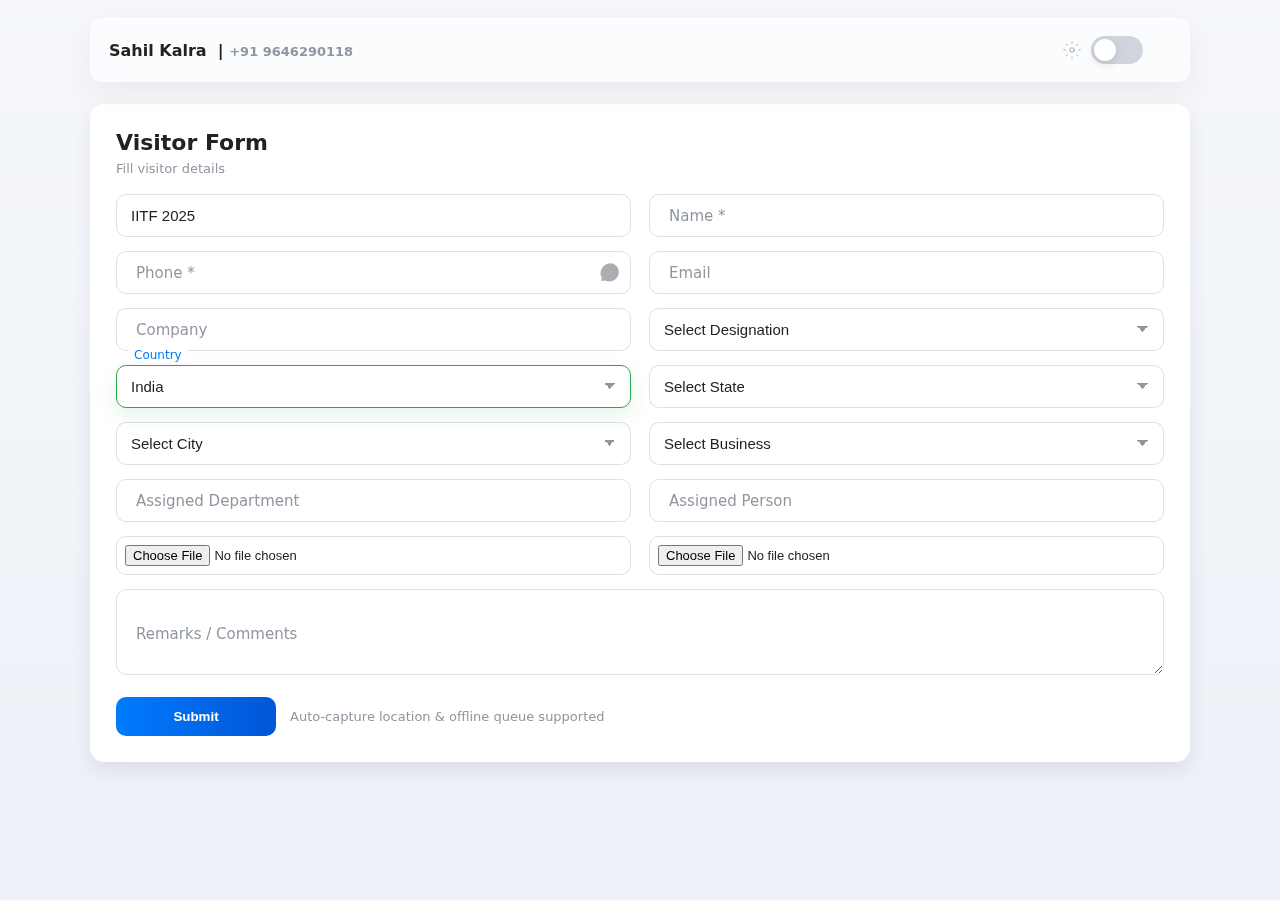
<file: index.html>
<!doctype html>
<html lang="en" data-theme="light">
<head>
  <meta charset="utf-8" />
  <meta name="viewport" content="width=device-width,initial-scale=1" />
  <title>VBook</title>

  <!-- Theme color (will be updated dynamically by script) -->
  <meta name="theme-color" content="#f5f5f5">

  <!-- ====================
       Inline CSS
       (Comprehensive, readable, contains variables & comments)
       ==================== -->
  <style>
  /* ===================================================
     Visitor Form — CSS (all in one)
     - Theme variables (light default)
     - iOS glass header
     - Floating labels
     - Focus / valid / invalid glows
     - Ripple + button animations
     - Responsive rules
     =================================================== */

  /* ---------- Theme variables (light default) ---------- */
  :root{
    --bg: #f5f7fa;
    --form-bg: #ffffff;
    --text: #222;
    --muted: #8f96a0;
    --primary: #007bff;   /* blue for focus state */
    --success: #28a745;   /* green for success/valid */
    --danger: #ff4d4d;    /* red for invalid */
    --glass-light: rgba(255,255,255,0.6);
    --glass-dark: rgba(30,30,30,0.55);
    --shadow: 0 8px 20px rgba(0,0,0,0.08);
    --header-height: 64px;

    --toggle-width: 52px;
    --toggle-height: 28px;
    --toggle-knob-size: 22px;
  }

  /* ---------- Dark mode overrides ---------- */
  [data-theme="dark"] {
    --bg: #0f1112;
    --form-bg: #131516;
    --text: #f1f1f1;
    --muted: #a6a6a6;
    --primary: #66aaff;
    --shadow: 0 8px 30px rgba(0,0,0,0.6);
    --glass-light: rgba(255,255,255,0.04);
    --glass-dark: rgba(20,20,20,0.6);
  }

  /* ---------- Reset & base ---------- */
  * { box-sizing: border-box; margin:0; padding:0; }
  html,body { height:100%; }
  body {
    font-family: "Inter", "Segoe UI", Roboto, system-ui, -apple-system, "Poppins", sans-serif;
    background: linear-gradient(180deg, var(--bg), #e9eef6 140%);
    color: var(--text);
    min-height:100vh;
    display:flex;
    flex-direction:column;
    align-items:center;
    padding: 18px;
    -webkit-font-smoothing:antialiased;
    -moz-osx-font-smoothing:grayscale;
    transition: background .35s ease, color .35s ease;
  }

  /* ---------- Site header (iOS glass) ---------- */
  .site-header {
    position: sticky;
    top: 12px;
    left: 0;
    right: 0;
    max-width: 1100px;
    width: calc(100% - 36px);
    margin: 0 auto 22px auto;
    height: var(--header-height);
    display:flex;
    align-items:center;
    justify-content:space-between;
    padding: 12px 18px;
    background: var(--glass-light);
    border-radius: 12px;
    border: 1px solid rgba(255,255,255,0.45);
    box-shadow: 0 10px 30px rgba(0,0,0,0.05);
    backdrop-filter: blur(10px) saturate(150%);
    -webkit-backdrop-filter: blur(10px) saturate(150%);
    transition: background .35s ease, color .35s ease, box-shadow .35s ease;
    z-index: 40;
  }
  [data-theme="dark"] .site-header {
    background: var(--glass-dark);
    border: 1px solid rgba(255,255,255,0.06);
    box-shadow: 0 10px 30px rgba(0,0,0,0.45);
  }
  .header-left { display:flex; align-items:center; gap:10px; }
  .header-left p { font-weight:600; color:var(--text); margin:0; }
  .header-left a { color:inherit; text-decoration:none; font-weight:700; }

  /* ---------- Theme toggle wrapper ---------- */
  .theme-toggle {
    display:flex;
    align-items:center;
    gap:10px;
    position:relative;
  }
  .theme-toggle .icons {
    display:flex;
    align-items:center;
    gap:8px;
    font-size:18px;
    color: #9aa0a6;
    user-select:none;
  }

  /* Toggle (Apple style) */
  .theme-toggle input[type="checkbox"] { display:none; }
  .switch {
    width:var(--toggle-width);
    height:var(--toggle-height);
    background:#d0d5dd;
    border-radius:999px;
    position:relative;
    display:inline-block;
    vertical-align:middle;
    cursor:pointer;
    transition: background .25s ease;
  }
  .switch::after {
    content:"";
    position:absolute;
    left:3px; top:3px;
    width:var(--toggle-knob-size);
    height:var(--toggle-knob-size);
    background:#fff;
    border-radius:50%;
    box-shadow: 0 3px 10px rgba(0,0,0,0.12);
    transition: transform .35s cubic-bezier(.2,.9,.35,1), background .25s ease;
  }
  .theme-toggle input[type="checkbox"]:checked + .switch {
    background: rgba(255,255,255,0.12);
  }
  .theme-toggle input[type="checkbox"]:checked + .switch::after {
    transform: translateX(calc(var(--toggle-width) - var(--toggle-knob-size) - 6px));
  }

  /* Sun & Moon icons that animate (grey) */
  .theme-icon {
    display:inline-flex;
    align-items:center;
    justify-content:center;
    width:18px; height:18px;
    opacity:0.95;
    transition: transform .42s cubic-bezier(.22,.9,.38,1), opacity .32s ease;
    color:#9aa0a6;
    pointer-events:none;
  }

  /* slide icons based on checkbox using sibling selectors in JS by toggling classes (we animate with JS) */

  /* ---------- Form container ---------- */
  .form-wrap {
    width:100%;
    max-width: 1100px;
    background: var(--form-bg);
    border-radius: 14px;
    padding: 26px;
    box-shadow: var(--shadow);
    transition: background .35s ease, box-shadow .35s ease;
    margin-bottom: 60px;
  }
  [data-theme="dark"] .form-wrap { box-shadow: 0 18px 40px rgba(0,0,0,0.5); }

  .form-head {
    display:flex;
    align-items:center;
    justify-content:space-between;
    margin-bottom:18px;
  }
  .form-head h1 {
    font-size:22px;
    margin:0;
    color:var(--text);
  }
  .form-sub { color:var(--muted); font-size:13px; margin-top:6px; }

  /* ---------- Grid layout for fields ---------- */
  .grid {
    display:grid;
    grid-template-columns: repeat(2, 1fr);
    gap:14px 18px;
  }
  @media (max-width: 820px) {
    .grid { grid-template-columns: 1fr; }
  }

  /* ---------- Input container (floating label) ---------- */
  .input-container {
    position:relative;
    margin:0;
  }

  .input-container input,
  .input-container select,
  .input-container textarea {
    width:100%;
    padding:12px 14px;
    border-radius:10px;
    border:1px solid rgba(0,0,0,0.12);
    background:transparent;
    font-size:15px;
    color:var(--text);
    outline:none;
    transition: border-color .22s ease, box-shadow .22s ease, background .22s ease;
  }

  /* Specific style for selects to avoid the floating label covering */
  .input-container select {
    -webkit-appearance: none;
    -moz-appearance: none;
    appearance: none;
    padding-right:36px;
    background-image: linear-gradient(45deg, transparent 50%, var(--muted) 50%),
                      linear-gradient(135deg, var(--muted) 50%, transparent 50%);
    background-position: calc(100% - 20px) calc(1em + 2px), calc(100% - 15px) calc(1em + 2px);
    background-size: 6px 6px, 6px 6px;
    background-repeat: no-repeat;
  }

  .input-container label {
    position:absolute;
    left:14px;
    top:50%;
    transform:translateY(-50%);
    color:var(--muted);
    font-size:15px;
    padding: 0 6px;
    background: transparent;
    pointer-events:none;
    transition: all .22s ease;
  }

  /* Float label when focused or has value (we also apply .filled class from JS) */
  .input-container.filled label,
  .input-container input:focus + label,
  .input-container textarea:focus + label,
  .input-container select:focus + label {
    top:-10px;
    font-size:12px;
    color:var(--primary);
    background: var(--form-bg);
    left:12px;
  }

  /* Make selects that have value look "filled" visually (JS will add .filled) */
  .input-container.filled select {
    border-color:var(--primary);
    box-shadow: 0 6px 18px rgba(0,123,255,0.06);
  }

  /* ---------- Placeholder colors ---------- */
  ::placeholder { color: rgba(0,0,0,0.26); transition: color .2s ease; }
  [data-theme="dark"] ::placeholder { color: rgba(255,255,255,0.18); }

  /* ---------- Focus styles (blue) - only when focused ---------- */
  .input-container input:focus,
  .input-container select:focus,
  .input-container textarea:focus {
    border-color: var(--primary);
    box-shadow: 0 6px 18px rgba(0,123,255,0.08);
  }

  /* ---------- Valid / Invalid states (green/red). Controlled by JS. ---------- */
  .input-container.valid input,
  .input-container.valid select,
  .input-container.valid textarea {
    border-color: var(--success) !important;
    box-shadow: 0 8px 22px rgba(40,167,69,0.12);
  }
  .input-container.invalid input,
  .input-container.invalid select,
  .input-container.invalid textarea {
    border-color: var(--danger) !important;
    box-shadow: 0 8px 22px rgba(255,77,77,0.12);
  }

  /* The phone field will have special classes applied by JS:
     - .phone-focus (blue glow while focused)
     - .phone-invalid (red glow if invalid while India)
     - .phone-valid (green glow when 10 digits for India)
  */
  .input-container.phone-focus input:focus {
    border-color: var(--primary);
    box-shadow: 0 8px 26px rgba(0,123,255,0.12);
  }

  /* ---------- Textarea specifics ---------- */
  textarea {
    min-height:86px;
    resize:vertical;
    font-size:15px;
    padding:12px 14px;
  }

  /* ---------- File input smaller text ---------- */
  input[type="file"] { font-size:13px; padding:8px; }

  /* ---------- Submit button / ripple ---------- */
  .actions { margin-top:18px; display:flex; gap:14px; align-items:center; }
  button.submit-btn {
    position:relative;
    overflow:hidden;
    border: none;
    padding:12px 16px;
    border-radius:10px;
    background: linear-gradient(90deg,var(--primary), #0056d6);
    color:white;
    font-weight:700;
    cursor:pointer;
    min-width:160px;
    display:inline-flex;
    align-items:center;
    gap:10px;
    justify-content:center;
    transition: transform .18s ease, box-shadow .2s ease, background .28s ease;
  }
  button.submit-btn:hover { transform: translateY(-3px); box-shadow: 0 10px 30px rgba(0,0,0,0.08); }
  button.submit-btn:active { transform: translateY(0); }

  /* spinner & ripple helper elements appended by JS */
  .submit-spinner {
    width:18px; height:18px; border-radius:50%;
    border:2px solid rgba(255,255,255,0.85);
    border-top-color: transparent;
    animation: spin 1s linear infinite;
  }
  @keyframes spin { 0%{transform:rotate(0deg);} 100%{transform:rotate(360deg);} }

  /* ripple element style */
  .ripple {
    position:absolute;
    border-radius:50%;
    pointer-events:none;
    transform: translate(-50%,-50%) scale(0.001);
    opacity:0.7;
    animation: rippleExpand 520ms ease-out forwards;
    background: rgba(255,255,255,0.14);
  }
  @keyframes rippleExpand {
    to { transform: translate(-50%,-50%) scale(16); opacity:0; }
  }

  /* Success state (green) after submission */
  .submit-success {
    background: linear-gradient(90deg,var(--success), #1f8b3b) !important;
    box-shadow: 0 12px 28px rgba(40,167,69,0.18) !important;
  }

  /* Disabled style */
  button[disabled] { opacity:0.65; cursor:not-allowed; transform:none; }

  /* ---------- Popup toast ---------- */
  .toast {
    position: fixed;
    right: 18px;
    bottom: 24px;
    background: rgba(0,0,0,0.85);
    color:white;
    padding:12px 16px;
    border-radius:10px;
    font-weight:600;
    display:none;
    z-index:9999;
  }
  .toast.show { display:block; animation: toastIn .28s ease; }
  @keyframes toastIn { from { transform: translateY(8px); opacity:0 } to { transform: translateY(0); opacity:1 } }

  /* ---------- Small helpers ---------- */
  .muted { color:var(--muted); font-size:13px; }
  .full { grid-column: 1 / -1; }

  /* ---------- Responsive adjustments ---------- */
  @media (max-width:560px) {
    body { padding:12px; }
    .site-header { margin: 0 0 18px 0; width: calc(100% - 24px); }
    .form-wrap { padding:18px; }
    .header-left p { font-size:14px; }
  }
  
  .wa-icon {
    position: absolute;
    right: 12px;
    top: 50%;
    transform: translateY(-50%);
    width: 20px;
    height: 20px;
    cursor: pointer;
    opacity: 0.85;
  }
  .wa-icon svg { width: 100%; height: 100%; }
  .wa-icon.inactive svg path { stroke: #9aa0a6; fill: #9aa0a6; }
  .wa-icon.active svg path { stroke: #28a745; fill: #28a745; }

</style>
</head>
<body>

  <!-- ===========================
       Header (iOS glass) 
       =========================== -->
  <header class="site-header" role="banner">
    <div class="header-left">
      <p>
        <a href="https://www.linkedin.com/in/skalra1999/" target="_blank" rel="noopener noreferrer">Sahil Kalra</a>
        &nbsp;|&nbsp;<span class="muted">+91 9646290118</span>
      </p>
    </div>

    <div class="theme-toggle" aria-hidden="false" title="Toggle theme">
      <!-- Sun icon (left) -->
      <span id="iconSun" class="theme-icon" aria-hidden="true" title="Light mode">
        <!-- simple svg sun -->
        <svg width="18" height="18" viewBox="0 0 24 24" fill="none" stroke="#9aa0a6" stroke-width="1.2" stroke-linecap="round" stroke-linejoin="round" xmlns="http://www.w3.org/2000/svg">
          <circle cx="12" cy="12" r="3"></circle>
          <path d="M12 1v2M12 21v2M4.2 4.2l1.4 1.4M18.4 18.4l1.4 1.4M1 12h2M21 12h2M4.2 19.8l1.4-1.4M18.4 5.6l1.4-1.4"/>
        </svg>
      </span>

      <!-- Toggle checkbox & switch -->
      <input id="themeToggleCheckbox" type="checkbox" aria-label="Toggle dark mode">
      <label for="themeToggleCheckbox" class="switch" role="switch" aria-checked="false"></label>

      <!-- Moon icon (right) -->
      <span id="iconMoon" class="theme-icon" aria-hidden="true" title="Dark mode">
        <!-- simple svg moon -->
        <svg width="18" height="18" viewBox="0 0 24 24" fill="none" stroke="#9aa0a6" stroke-width="1.2" stroke-linecap="round" stroke-linejoin="round" xmlns="http://www.w3.org/2000/svg">
          <path d="M21 12.79A9 9 0 1111.21 3 7 7 0 0021 12.79z"></path>
        </svg>
      </span>
    </div>
  </header>

  <!-- ===========================
       Main Form Container
       =========================== -->
  <main class="form-wrap" role="main">
    <div class="form-head">
      <div>
        <h1>Visitor Form</h1>
        <div class="form-sub muted">Fill visitor details</div>
      </div>
    </div>

    <form id="visitorForm" autocomplete="off" novalidate>
      <div class="grid">

        <!-- Event Name -->
        <div class="input-container" id="ic-event">
          <input id="eventName" name="eventName" type="text" placeholder=" " / value="IITF 2025" readonly>
        </div>

        <!-- Name -->
        <div class="input-container" id="ic-name">
          <input id="name" name="name" type="text" placeholder=" " required />
          <label for="name">Name *</label>
        </div>

        <!-- Phone -->
        <div class="input-container" id="ic-phone">
          <input id="phone" name="phone" type="tel" placeholder=" " inputmode="tel" />
          <a id="waLink" class="wa-icon inactive" href="#" target="_blank" aria-label="WhatsApp link">
            <svg viewBox="0 0 24 24" fill="none" stroke="#9aa0a6" stroke-width="1.5" stroke-linecap="round" stroke-linejoin="round">
              <path d="M20 3.5A10.5 10.5 0 0 0 4.5 17.3l-1 3.7 3.8-1a10.5 10.5 0 0 0 12.7-16.5z"/>
              <path d="M8.5 13c.6 1.2 1.6 2.2 2.8 2.8l1.1-.5c.2-.1.5 0 .7.2l1.7 1.7c.2.2.2.5.1.7a5.9 5.9 0 0 1-5.6 2.3c-3.3-.6-6-3.3-6.6-6.6-.2-1.4.1-2.8.9-4 .2-.2.5-.2.7 0l1.7 1.7c.2.2.3.5.2.7l-.5 1.1z"/>
            </svg>
          </a>
          <label for="phone">Phone *</label>
        </div>

        <!-- Email -->
        <div class="input-container" id="ic-email">
          <input id="email" name="email" type="email" placeholder=" " />
          <label for="email">Email</label>
        </div>

        <!-- Company -->
        <div class="input-container" id="ic-company">
          <input id="company" name="company" type="text" placeholder=" " />
          <label for="company">Company</label>
        </div>

        <!-- Designation (select + other) -->
        <div class="input-container" id="ic-designation">
          <select id="designation" name="designation" >
            <option value="">Select Designation</option>
            <option>Executive</option>
            <option>Manager</option>
            <option>CEO</option>
            <option>Founder</option>
            <option>Other</option>
          </select>
    
          <input id="designationOther" name="designationOther" type="text" placeholder="Enter designation" style="display:none; margin-top:8px;" />
        </div>

        <!-- Country -->
        <div class="input-container" id="ic-country">
          <select id="country" name="country" >
            <!-- Populated by JS, India selected by default -->
          </select>
          <label for="country">Country</label>
          <input id="countryOther" name="countryOther" type="text" placeholder="Enter Country" style="display:none; margin-top:8px;" />
        </div>

        <!-- State -->
        <div class="input-container" id="ic-state">
          <select id="state" name="state" >
            <option value="">Select State</option>
            <!-- populated by JS -->
          </select>
          <input id="stateOther" name="stateOther" type="text" placeholder="Enter State" style="display:none; margin-top:8px;" />
        </div>

        <!-- City -->
        <div class="input-container" id="ic-city">
          <select id="city" name="city" >
            <option value="">Select City</option>
            <!-- populated by JS -->
          </select>
          
          <input id="cityOther" name="cityOther" type="text" placeholder="Enter City" style="display:none; margin-top:8px;" />
        </div>

        <!-- Business Type -->
        <div class="input-container" id="ic-business">
          <select id="business" name="business" >
            <option value="">Select Business</option>
            <option>Employee</option>
            <option>Organics</option>
            <option>B2B</option>
            <option>Trader</option>
            <option>Retailer</option>
            <option>Wholesaler</option>
            <option>Distributor</option>
            <option>Exporter</option>
            <option>E-commerce</option>
            <option>Digital Marketing</option>
            <option>Certification</option>
            <option>Hotels</option>
            <option>HoReCa</option>
            <option>Quality</option>
            <option>Marketing</option>
            <option>Other</option>
          </select>
         
          <input id="businessOther" name="businessOther" type="text" placeholder="Enter business type" style="display:none; margin-top:8px;" />
        </div>

        <!-- Department (auto fill, hidden or visible as read-only) -->
        <div class="input-container">
          <input id="department" name="department" type="text" placeholder=" " readonly />
          <label for="department">Assigned Department</label>
        </div>

        <!-- Assigned Person (auto fill) -->
        <div class="input-container">
          <input id="assignedPerson" name="assignedPerson" type="text" placeholder=" " readonly />
          <label for="assignedPerson">Assigned Person</label>
        </div>

        <!-- Visiting Card Front -->
        <div class="input-container">
          <input id="vcFront" name="vcFront" type="file" accept="image/*" />
        </div>

        <!-- Visiting Card Back -->
        <div class="input-container">
          <input id="vcBack" name="vcBack" type="file" accept="image/*" />
        </div>

        <!-- Remarks (always floats when filled) -->
        <div class="input-container full" id="ic-remarks">
          <textarea id="remarks" name="remarks" placeholder=" "></textarea>
          <label for="remarks">Remarks / Comments</label>
        </div>

        <!-- Hidden geo inputs (auto-populated by JS) -->
        <input type="hidden" id="latitude" name="latitude" />
        <input type="hidden" id="longitude" name="longitude" />

      </div> <!-- grid -->

      <!-- Actions -->
      <div class="actions">
        <button id="submitBtn" type="submit" class="submit-btn" aria-live="polite">
          <span id="submitText">Submit</span>
        </button>
        <div class="muted" style="align-self:center;">Auto-capture location & offline queue supported</div>
      </div>
    </form>
  </main>

  <!-- Toast -->
  <div id="toast" class="toast" role="status" aria-live="polite"></div>

  <!-- ===========================
       Inline JS (comprehensive, commented)
       =========================== -->
  <script>
  /*************************************************************************
   Visitor Form JS (single-file)
   - Implementation notes:
     * This script populates country/state/city fields, validates phone
       for India (10 digits), controls the floating labels using .filled
       class, applies green/red glows as required, handles theme toggle
       with iOS-like sun/moon animation, provides ripple/spinner for submit,
       prevents duplicate submissions (hashing), and queues offline submissions.
     * Submit endpoint is your Google Apps Script WebApp. Replace WEBAPP_URL
       if you have a different endpoint.
   *************************************************************************/

  (function(){
    'use strict';

    /* ---------------------------
       Configuration / constants
       --------------------------- */
    const WEBAPP_URL = "https://script.google.com/macros/s/AKfycbz-zGFyGhgplIjsUiNcslx_6irfeyDjCg2hQDkf3GG1N2z0Mg8-iHWhD0xy_E7ZXgwlzw/exec";
    // STORAGE KEYS
    const LS_LAST_HASH = "vbook_last_submission_hash_v1";
    const LS_OFFLINE_QUEUE = "vbook_offline_queue_v1";

    /* ---------------------------
       Element references
       --------------------------- */
    const doc = document;
    const form = doc.getElementById('visitorForm');
    const submitBtn = doc.getElementById('submitBtn');
    const submitText = doc.getElementById('submitText');
    const toast = doc.getElementById('toast');

    const country = doc.getElementById('country');
    const state = doc.getElementById('state');
    const city = doc.getElementById('city');
    const phoneInput = doc.getElementById('phone');
    const businessInput = doc.getElementById('business');
    const designationSelect = doc.getElementById('designation');

    const departmentInput = doc.getElementById('department');
    const assignedPersonInput = doc.getElementById('assignedPerson');

    const themeToggleCheckbox = doc.getElementById('themeToggleCheckbox');
    const iconSun = doc.getElementById('iconSun');
    const iconMoon = doc.getElementById('iconMoon');

    // list of countries (India default)
    const countryList = ["India","United States","United Kingdom","Canada","Australia","Other"];

    // Inline states & major cities for India (4-6 main cities each)
    const statesAndCities = {
      "Select State": ["Select City"],
      "Andhra Pradesh": ["Visakhapatnam","Vijayawada","Guntur","Nellore","Tirupati"],
      "Arunachal Pradesh": ["Itanagar","Naharlagun","Pasighat","Tawang","Ziro"],
      "Assam": ["Guwahati","Dibrugarh","Silchar","Jorhat","Tezpur"],
      "Bihar": ["Patna","Gaya","Bhagalpur","Muzaffarpur","Darbhanga"],
      "Chhattisgarh": ["Raipur","Bilaspur","Durg","Korba","Jagdalpur"],
      "Goa": ["Panaji","Margao","Vasco da Gama","Mapusa","Ponda"],
      "Gujarat": ["Ahmedabad","Surat","Vadodara","Rajkot","Bhavnagar"],
      "Haryana": ["Gurugram","Faridabad","Panipat","Hisar","Karnal"],
      "Himachal Pradesh": ["Shimla","Dharamshala","Mandi","Solan","Kullu"],
      "Jharkhand": ["Ranchi","Jamshedpur","Dhanbad","Bokaro","Giridih"],
      "Karnataka": ["Bengaluru","Mysuru","Hubballi","Mangaluru","Belgaum"],
      "Kerala": ["Thiruvananthapuram","Kochi","Kozhikode","Thrissur","Kollam"],
      "Madhya Pradesh": ["Bhopal","Indore","Gwalior","Jabalpur","Ujjain"],
      "Maharashtra": ["Mumbai","Pune","Nagpur","Nashik","Aurangabad"],
      "Manipur": ["Imphal","Thoubal","Bishnupur","Churachandpur","Ukhrul"],
      "Meghalaya": ["Shillong","Tura","Nongpoh","Nongstoin","Williamnagar"],
      "Mizoram": ["Aizawl","Lunglei","Champhai","Serchhip","Kolasib"],
      "Nagaland": ["Kohima","Dimapur","Mokokchung","Tuensang","Wokha"],
      "Odisha": ["Bhubaneswar","Cuttack","Rourkela","Sambalpur","Berhampur"],
      "Punjab": ["Amritsar","Ludhiana","Jalandhar","Patiala","Bathinda"],
      "Rajasthan": ["Jaipur","Jodhpur","Udaipur","Kota","Ajmer"],
      "Sikkim": ["Gangtok","Geyzing","Namchi","Mangan","Pakyong"],
      "Tamil Nadu": ["Chennai","Coimbatore","Madurai","Tiruchirappalli","Salem"],
      "Telangana": ["Hyderabad","Warangal","Nizamabad","Karimnagar","Khammam"],
      "Tripura": ["Agartala","Udaipur","Dharmanagar","Kailasahar","Belonia"],
      "Uttar Pradesh": ["Lucknow","Kanpur","Agra","Varanasi","Noida"],
      "Uttarakhand": ["Dehradun","Haridwar","Roorkee","Haldwani","Rishikesh"],
      "West Bengal": ["Kolkata","Howrah","Durgapur","Siliguri","Asansol"],
      "Chandigarh": ["Chandigarh","New Chandigarh"]
    };

    /* ---------------------------
       Helper utilities
       --------------------------- */

    // stable stringify for objects (sorted keys) -> used for deduplication hash
    function stableStringify(obj) {
      if (!obj || typeof obj !== 'object') return String(obj);
      const keys = Object.keys(obj).sort();
      const res = {};
      keys.forEach(k => res[k] = obj[k]);
      return JSON.stringify(res);
    }

    // show toast
    function showToast(message, timeout = 2800) {
      toast.textContent = message;
      toast.classList.add('show');
      setTimeout(() => toast.classList.remove('show'), timeout);
    }

    // compute simple hash (not crypto) of a string (for localStorage dedupe)
    function simpleHash(str) {
      let h = 2166136261 >>> 0;
      for (let i = 0; i < str.length; i++) {
        h ^= str.charCodeAt(i);
        h = Math.imul(h, 16777619);
      }
      return (h >>> 0).toString(16);
    }

    // read file input as base64 (first file only). Returns Promise resolving to {base64, name}
    function readFileAsBase64(fileInput) {
      return new Promise((resolve) => {
        const fi = fileInput;
        if (!fi || !fi.files || fi.files.length === 0) { resolve(null); return; }
        const file = fi.files[0];
        const reader = new FileReader();
        reader.onload = () => {
          // result is data:<type>;base64,<data>
          const result = reader.result;
          const base64 = result.split(',')[1];
          resolve({ base64, name: file.name });
        };
        reader.onerror = () => resolve(null);
        reader.readAsDataURL(file);
      });
    }

    // save offline queue to localStorage
    function pushToOfflineQueue(obj) {
      try {
        const q = JSON.parse(localStorage.getItem(LS_OFFLINE_QUEUE) || "[]");
        q.push(obj);
        localStorage.setItem(LS_OFFLINE_QUEUE, JSON.stringify(q));
      } catch (err) {
        console.warn("Failed to save offline queue", err);
      }
    }

    // attempt to flush offline queue
    async function flushOfflineQueue() {
      try {
        const q = JSON.parse(localStorage.getItem(LS_OFFLINE_QUEUE) || "[]");
        if (!Array.isArray(q) || q.length === 0) return;
        // iterate and try to send each (best-effort)
        for (let i = 0; i < q.length; i++) {
          try {
            const data = new URLSearchParams(q[i]).toString();
            const res = await fetch(WEBAPP_URL, {
              method: 'POST',
              headers: { 'Content-Type': 'application/x-www-form-urlencoded' },
              body: data
            });
            const text = await res.text();
            if (text && text.indexOf('SUCCESS') !== -1) {
              // remove first element, then continue
              q.shift();
              localStorage.setItem(LS_OFFLINE_QUEUE, JSON.stringify(q));
              showToast("Queued submission synced");
            } else {
              // server didn't accept; stop to avoid burning bandwidth
              break;
            }
          } catch (err) {
            console.warn("Error while flushing queue", err);
            break;
          }
        }
      } catch (err) {
        console.warn("flushOfflineQueue error", err);
      }
    }

    // disable/enable the submit button
    function setSubmitBusy(busy) {
      if (busy) {
        submitBtn.setAttribute('disabled', 'disabled');
      } else {
        submitBtn.removeAttribute('disabled');
      }
    }

    /* ---------------------------
       Populate Countries / States / Cities
       --------------------------- */

    function populateCountries() {
      country.innerHTML = "";
      countryList.forEach(c => {
        const opt = document.createElement('option');
        opt.value = c;
        opt.textContent = c;
        if (c === "India") opt.selected = true; // India default
        country.appendChild(opt);
      });
      // Mark container as filled for default India (this is the only automatic filled allowed)
      markContainerFilled(country, true);
      // default glow for country when India -> green
      applyValidationVisual(country, country.value === 'India' ? 'valid' : null);
    }

    function populateStates() {
      // if country is India we show states dropdown, otherwise hide/disable state and show only city text
      state.innerHTML = "";
      city.innerHTML = "";
      if (country.value === "India") {
        // show states
        Object.keys(statesAndCities).forEach(st => {
          const opt = document.createElement('option');
          opt.value = st; opt.textContent = st;
          state.appendChild(opt);
        });
        // add an "Other" option at end
        const o = document.createElement('option'); o.value = "Other"; o.textContent = "Other";
        state.appendChild(o);
        // ensure visible / enabled
        state.disabled = false;
        city.disabled = false;
        markContainerFilled(state, false);
        markContainerFilled(city, false);
      } else {
        // Non-India: state is not used; encourage user to type countryOther or stateOther
        state.disabled = true;
        state.innerHTML = '<option value="">--</option>';
        city.disabled = false;
        city.innerHTML = '<option value="">Enter city (for non-India)</option>';
        markContainerFilled(state, false);
      }
    }

    function populateCitiesForState() {
      city.innerHTML = "";
      if (country.value === "India" && statesAndCities[state.value]) {
        const arr = statesAndCities[state.value];
        arr.forEach(cname => {
          const opt = document.createElement('option');
          opt.value = cname; opt.textContent = cname;
          city.appendChild(opt);
        });
        const o = document.createElement('option'); o.value = "Other"; o.textContent = "Other";
        city.appendChild(o);
        city.disabled = false;
      } else if (country.value !== "India") {
        city.disabled = false;
        city.innerHTML = '<option value="">Enter city</option>';
      } else {
        city.disabled = true;
        city.innerHTML = '<option value="">--</option>';
      }
    }

    /* ---------------------------
       Floating label helpers (we rely on .filled on .input-container)
       - JS will add/remove .filled to keep labels in expected position
       --------------------------- */
    function markContainerFilled(el, filled) {
      const container = el.closest('.input-container');
      if (!container) return;
      if (filled) container.classList.add('filled'); else container.classList.remove('filled');
    }

    // set validation visual states for container
    function applyValidationVisual(el, state) {
      // state: null | 'valid' | 'invalid'
      const container = el.closest('.input-container');
      if (!container) return;
      container.classList.remove('valid','invalid');
      if (state === 'valid') container.classList.add('valid');
      else if (state === 'invalid') container.classList.add('invalid');
    }

    /* ---------------------------
       Phone validation logic
       - Only when country === 'India' enforce 10 digits and show red/green glows
       - Phone should not auto-glow; only show when user focuses or types
       --------------------------- */
    function validatePhoneField() {
      const container = phoneInput.closest('.input-container');
      const val = phoneInput.value.replace(/\D/g,'').trim(); // digits only
      // In India, must be exactly 10 digits
      if (country.value === 'India') {
        if (val.length === 0) {
          // not filled -> remove both states (no auto glow)
          container.classList.remove('invalid','valid');
        } else if (val.length === 10) {
          // valid
          container.classList.remove('invalid'); container.classList.add('valid');
        } else {
          // invalid (show red while typing/after blur)
          container.classList.remove('valid'); container.classList.add('invalid');
        }
      } else {
        // Non-India -> remove phone-specific indicators
        container.classList.remove('valid','invalid');
      }
    }

    /* ---------------------------
       Business -> Department mapping (as requested)
       mapping:
       - Exporter / International Certification -> B2B -> Adhiraj
       - Digital Marketing / E-commerce -> Ecommerce -> Sahil
       - Trader / Retailer / Wholesaler / Distributor -> General Trade -> Amit
       - Marketing -> Marketing -> Arsh
       - Quality -> Quality -> Neha
       - Hotels / HoReCa -> Sales -> Yogesh
       --------------------------- */
    function assignDepartmentForBusiness() {
      const val = (businessInput.value || "").toLowerCase();
      let dept = "", person = "";
      if (val.indexOf('exporter') !== -1 || val.indexOf('b2b') !== -1) {
        dept = "B2B"; person = "Adhiraj Pathania";
      } else if (val.indexOf('digital') !== -1 || val.indexOf('e-commerce') !== -1 || val.indexOf('ecommerce') !== -1) {
        dept = "Ecommerce"; person = "Sahil Kalra";
      } else if (['trader','retailer','wholesaler','distributor'].some(k => val.indexOf(k) !== -1)) {
        dept = "General Trade"; person = "Amit Gupta";
      } else if (val.indexOf('marketing') !== -1) {
        dept = "Marketing"; person = "Arsh";
        } else if (val.indexOf('certification') !== -1) {
        dept = "HR Head"; person = "Anubha Garg";
      } else if (val.indexOf('quality') !== -1 || val.indexOf('certification') !== -1) {
        dept = "Quality"; person = "Neha";
      } else if (val.indexOf('organics') !== -1) {
        dept = "Organics"; person = "Tarun Sen";
      } else if (val.indexOf('hotel') !== -1 || val.indexOf('horeca') !== -1) {
        dept = "Sales"; person = "Yogesh Sardana";
      } else {
        dept = ""; person = "";
      }
      departmentInput.value = dept;
      assignedPersonInput.value = person;
      // if dept assigned, mark container filled + valid visual
      if (dept) {
        markContainerFilled(departmentInput, true);
        applyValidationVisual(departmentInput, 'valid');
      } else {
        markContainerFilled(departmentInput, false);
        applyValidationVisual(departmentInput, null);
      }
      // NEW: make Assigned Person behave same as Department when autofilled
      if (person) {
        markContainerFilled(assignedPersonInput, true);
        applyValidationVisual(assignedPersonInput, 'valid');
      } else {
        markContainerFilled(assignedPersonInput, false);
        applyValidationVisual(assignedPersonInput, null);
      }
    }

    /* ---------------------------
       Theme toggle + iOS style icon animation
       - toggles data-theme attribute on document.documentElement
       - animates sun & moon icons
       - updates meta theme-color tag for mobile browsers
       --------------------------- */
    function setTheme(mode) {
      const html = document.documentElement;
      if (mode === 'dark') {
        html.setAttribute('data-theme', 'dark');
        themeToggleCheckbox.checked = true;
        // animate icons (sun out, moon in)
        iconSun.style.transform = 'rotate(-60deg) scale(.8)'; iconSun.style.opacity = '0';
        iconMoon.style.transform = 'rotate(0deg) scale(1)'; iconMoon.style.opacity = '1';
        updateMetaThemeColor('#0f1112');
      } else {
        html.setAttribute('data-theme', 'light');
        themeToggleCheckbox.checked = false;
        iconSun.style.transform = 'rotate(0deg) scale(1)'; iconSun.style.opacity = '1';
        iconMoon.style.transform = 'rotate(60deg) scale(.8)'; iconMoon.style.opacity = '0';
        updateMetaThemeColor('#f5f5f5');
      }
      localStorage.setItem('vbook_theme', mode);
      // small haptic if available
      if (navigator.vibrate) navigator.vibrate(15);
    }

    function updateMetaThemeColor(color) {
      const m = document.querySelector('meta[name="theme-color"]');
      if (m) m.setAttribute('content', color);
    }

    /* ---------------------------
       Prevent duplicate submission:
       - compute a stable hash of the submission object
       - compare with localStorage last submitted hash
       - if identical, prevent submission and show toast
       --------------------------- */
    function isDuplicateSubmission(submissionObj) {
      try {
        const s = stableStringify(submissionObj);
        const h = simpleHash(s);
        const last = localStorage.getItem(LS_LAST_HASH) || '';
        if (last && last === h) return true;
        // not duplicate yet
        return false;
      } catch (err) {
        return false;
      }
    }

    function markSubmissionHash(submissionObj) {
      try {
        const s = stableStringify(submissionObj);
        const h = simpleHash(s);
        localStorage.setItem(LS_LAST_HASH, h);
      } catch (err) {
        console.warn("markSubmissionHash failed", err);
      }
    }

    /* ---------------------------
       Submit flow
       - Validate fields (phone when India)
       - Read files to base64
       - Build FormData-like object (we send as application/x-www-form-urlencoded)
       - Prevent duplicate submissions using localStorage hash
       - If offline, push to local storage queue
       - Provide ripple, spinner, and success animation on button
       --------------------------- */
    async function handleSubmit(ev) {
      ev.preventDefault();

      // Basic validations
      // If India selected, phone must be 10 digits
      if (country.value === 'India') {
        const digits = phoneInput.value.replace(/\D/g,'');
        if (digits.length !== 10) {
          // mark invalid, prevent submit
          applyValidationVisual(phoneInput, 'invalid');
          phoneInput.focus();
          showToast("Phone must be 10 digits for India");
          return;
        }
      }

      // gather form data into a plain object
      const dataObj = {};
      Array.from(form.elements).forEach(el => {
        if (!el.name) return;
        if (el.type === 'file') return; // handled separately below
        dataObj[el.name] = el.value || "";
      });

      // prevent duplicate submission on refresh / repeated click
      if (isDuplicateSubmission(dataObj)) {
        showToast("This form appears to be already submitted (duplicate prevented).");
        return;
      }

      // add timestamp client-side (server will also record server timestamp)
      dataObj._clientTimestamp = new Date().toISOString();

      // show button busy + small ripple at center
      spawnRipple(submitBtn, submitBtn.getBoundingClientRect().width/2, submitBtn.getBoundingClientRect().height/2);

      setSubmitBusy(true);
      submitText.textContent = "Submitting...";

      // read image files
      const front = await readFileAsBase64(doc.getElementById('vcFront'));
      const back = await readFileAsBase64(doc.getElementById('vcBack'));
      if (front) { dataObj.vcFrontBase64 = front.base64; dataObj.vcFrontName = front.name; }
      if (back) { dataObj.vcBackBase64 = back.base64; dataObj.vcBackName = back.name; }

      // Build payload for application/x-www-form-urlencoded
      const payload = new URLSearchParams();
      Object.keys(dataObj).forEach(k => payload.append(k, dataObj[k]));

      // If offline -> save to queue, inform user
      if (!navigator.onLine) {
        pushToOfflineQueue(dataObj);
        setSubmitBusy(false);
        submitText.textContent = "Saved offline";
        showToast("You're offline — saved to queue and will sync when online");
        markSubmissionHash(dataObj); // still mark hash to prevent accidental duplicate
        setTimeout(() => { submitText.textContent = "Submit"; }, 1800);
        return;
      }

      // Try send
      try {
        const res = await fetch(WEBAPP_URL, {
          method: 'POST',
          headers: { 'Content-Type': 'application/x-www-form-urlencoded' },
          body: payload.toString()
        });
        const textRes = await res.text();

        if (textRes && textRes.indexOf("SUCCESS") !== -1) {
          // success
          submitText.textContent = "Successful";
          submitBtn.classList.add('submit-success');
          markSubmissionHash(dataObj); // mark as last successful submission
          showToast("Form submitted successfully ✅");
          // reset form (keep theme & other settings)
          setTimeout(() => {
            form.reset();
            // reset visual states
            resetAllVisualStates();
            populateCountries();
            populateStates();
            populateCitiesForState();
            submitBtn.classList.remove('submit-success');
            submitText.textContent = "Submit";
            setSubmitBusy(false);
          }, 900);
        } else if (textRes && textRes.indexOf("DUPLICATE") !== -1) {
          showToast("Server detected duplicate — not saved");
          setSubmitBusy(false);
          submitText.textContent = "Submit";
        } else {
          // server returned something unexpected -> treat as failure and queue
          pushToOfflineQueue(dataObj);
          showToast("Submission failed, saved locally. Will retry.");
          setSubmitBusy(false);
          submitText.textContent = "Submit";
        }
      } catch (err) {
        // network/server error -> add to queue
        pushToOfflineQueue(dataObj);
        showToast("Error sending — saved to queue for retry");
        setSubmitBusy(false);
        submitText.textContent = "Submit";
      }
    }

    /* ---------------------------
       Reset visual states helper
       --------------------------- */
    function resetAllVisualStates() {
      // remove filled, valid, invalid states except country default
      document.querySelectorAll('.input-container').forEach(c => {
        c.classList.remove('filled','valid','invalid');
      });
      // but set country filled (India default)
      markContainerFilled(country, true);
      applyValidationVisual(country, country.value === 'India' ? 'valid' : null);
    }

    /* ---------------------------
       Utility: spawn ripple on button click
       --------------------------- */
    function spawnRipple(button, x, y) {
      const rect = button.getBoundingClientRect();
      const ripple = document.createElement('span');
      ripple.className = 'ripple';
      // calculate x,y relative to button
      ripple.style.left = (x) + 'px';
      ripple.style.top = (y) + 'px';
      ripple.style.width = ripple.style.height = Math.max(rect.width, rect.height) + 'px';
      button.appendChild(ripple);
      setTimeout(() => ripple.remove(), 700);
    }

    /* ---------------------------
       Event binding & initialization
       --------------------------- */

    // Populate countries, states, cities on load
    populateCountries();
    populateStates();
    populateCitiesForState();

    // Theme initialization from localStorage or system preference
    const savedTheme = localStorage.getItem('vbook_theme');
    if (savedTheme) setTheme(savedTheme);
    else {
      // prefer system dark
      const prefersDark = window.matchMedia && window.matchMedia('(prefers-color-scheme: dark)').matches;
      setTheme(prefersDark ? 'dark' : 'light');
    }

    // Theme toggle click handler
    themeToggleCheckbox.addEventListener('change', () => {
      setTheme(themeToggleCheckbox.checked ? 'dark' : 'light');
    });

    // Country change behavior
    country.addEventListener('change', (e) => {
      const val = country.value;
      // show/hide countryOther input
      const countryOtherEl = doc.getElementById('countryOther');
      if (val === 'Other') {
        countryOtherEl.style.display = 'block';
        markContainerFilled(country, true);
      } else {
        countryOtherEl.style.display = 'none';
        markContainerFilled(country, true); // default selection counts as filled but only for country
      }
      // populate states/cities appropriately
      populateStates();
      populateCitiesForState();
      // Visual: If India selected, color green; otherwise remove auto green
      applyValidationVisual(country, val === 'India' ? 'valid' : null);
    });

    // State change -> populate cities
    state.addEventListener('change', (e) => {
      const val = state.value;
      const stOther = doc.getElementById('stateOther');
      if (val === 'Other') {
        stOther.style.display = 'block';
        markContainerFilled(state, true);
      } else {
        if (stOther) stOther.style.display = 'none';
        markContainerFilled(state, val !== '');
      }
      populateCitiesForState();
    });

    // City change -> other handling
    city.addEventListener('change', (e) => {
      const val = city.value;
      const cOther = doc.getElementById('cityOther');
      if (val === 'Other') {
        cOther.style.display = 'block';
        markContainerFilled(city, true);
      } else {
        if (cOther) cOther.style.display = 'none';
        markContainerFilled(city, val !== '');
      }
    });

    // Designation select show other
    designationSelect.addEventListener('change', () => {
      const dOther = doc.getElementById('designationOther');
      if (designationSelect.value === 'Other') dOther.style.display = 'block';
      else dOther.style.display = 'none';
      markContainerFilled(designationSelect, designationSelect.value !== '');
    });

    // Business select show other and assign department
    businessInput.addEventListener('change', () => {
      const bOther = doc.getElementById('businessOther');
      if (businessInput.value === 'Other') bOther.style.display = 'block';
      else bOther.style.display = 'none';
      markContainerFilled(businessInput, businessInput.value !== '');
      assignDepartmentForBusiness();
    });

    // Generic input listeners to add/remove .filled so labels float only after user interacts
    const inputElements = form.querySelectorAll('input[type="text"], input[type="email"], input[type="tel"], textarea');
    inputElements.forEach(inp => {
      inp.addEventListener('input', () => {
        markContainerFilled(inp, inp.value.trim() !== '');
      });
      inp.addEventListener('blur', () => {
        markContainerFilled(inp, inp.value.trim() !== '');
      });
      inp.addEventListener('focus', () => {
        // add phone-focus if phone field
        const container = inp.closest('.input-container');
        if (inp.id === 'phone') container.classList.add('phone-focus');
      });
      inp.addEventListener('focusout', () => {
        const container = inp.closest('.input-container');
        if (inp.id === 'phone') container.classList.remove('phone-focus');
      });
    });

    // Phone input special listeners (limits to digits)
    phoneInput.addEventListener('input', (e) => {
      // keep only digits
      const start = phoneInput.selectionStart;
      let digits = phoneInput.value.replace(/\D/g,'');
      phoneInput.value = digits;
      // update visual validation
      validatePhoneField();
    });
    phoneInput.addEventListener('blur', () => validatePhoneField());
    phoneInput.addEventListener('focus', () => {
      // only show focus glow (blue), actual invalid/valid handled by validatePhoneField
      const container = phoneInput.closest('.input-container');
      container.classList.add('phone-focus');
    });

    // On load also attach validation for business -> department
    assignDepartmentForBusiness();

    // Form submit handler
    form.addEventListener('submit', handleSubmit);

    // Online/offline listeners to flush queue when back online
    window.addEventListener('online', () => {
      showToast("You are online — syncing local queue...");
      flushOfflineQueue();
    });

    // Attempt to flush any queued items on startup
    setTimeout(() => { flushOfflineQueue(); }, 600);

    // Capture location (best-effort)
    function captureLocation() {
      const latInput = doc.getElementById('latitude');
      const lonInput = doc.getElementById('longitude');
      if (!navigator.geolocation) return;
      navigator.geolocation.getCurrentPosition((pos) => {
        latInput.value = pos.coords.latitude;
        lonInput.value = pos.coords.longitude;
      }, (err) => {
        // ignore on failure but allow app to continue
        console.warn("Geolocation error:", err && err.message);
      }, { enableHighAccuracy:true, timeout:5000 });
    }
    captureLocation();

    // Prevent accidental double SUBMIT via refresh: mark last hash on success (done in handleSubmit)
    // The isDuplicateSubmission check prevents resubmission.

    
    // WhatsApp toggle based on phone validity
    const waLink = document.getElementById('waLink');
    function validatePhoneAndToggleWA() {
      let num = phoneInput.value.replace(/\D/g,'');
      if (num.length === 10 && !num.startsWith('0')) {
        waLink.classList.remove('inactive');
        waLink.classList.add('active');
        waLink.href = "https://wa.me/+91" + num;
      } else {
        waLink.classList.remove('active');
        waLink.classList.add('inactive');
        waLink.href = "#";
      }
    }
    phoneInput.addEventListener('input', validatePhoneAndToggleWA);
    phoneInput.addEventListener('blur', validatePhoneAndToggleWA);

    /* ========================= End Initialization ========================= */
  })();
  </script>
</body>
</html>
</file>
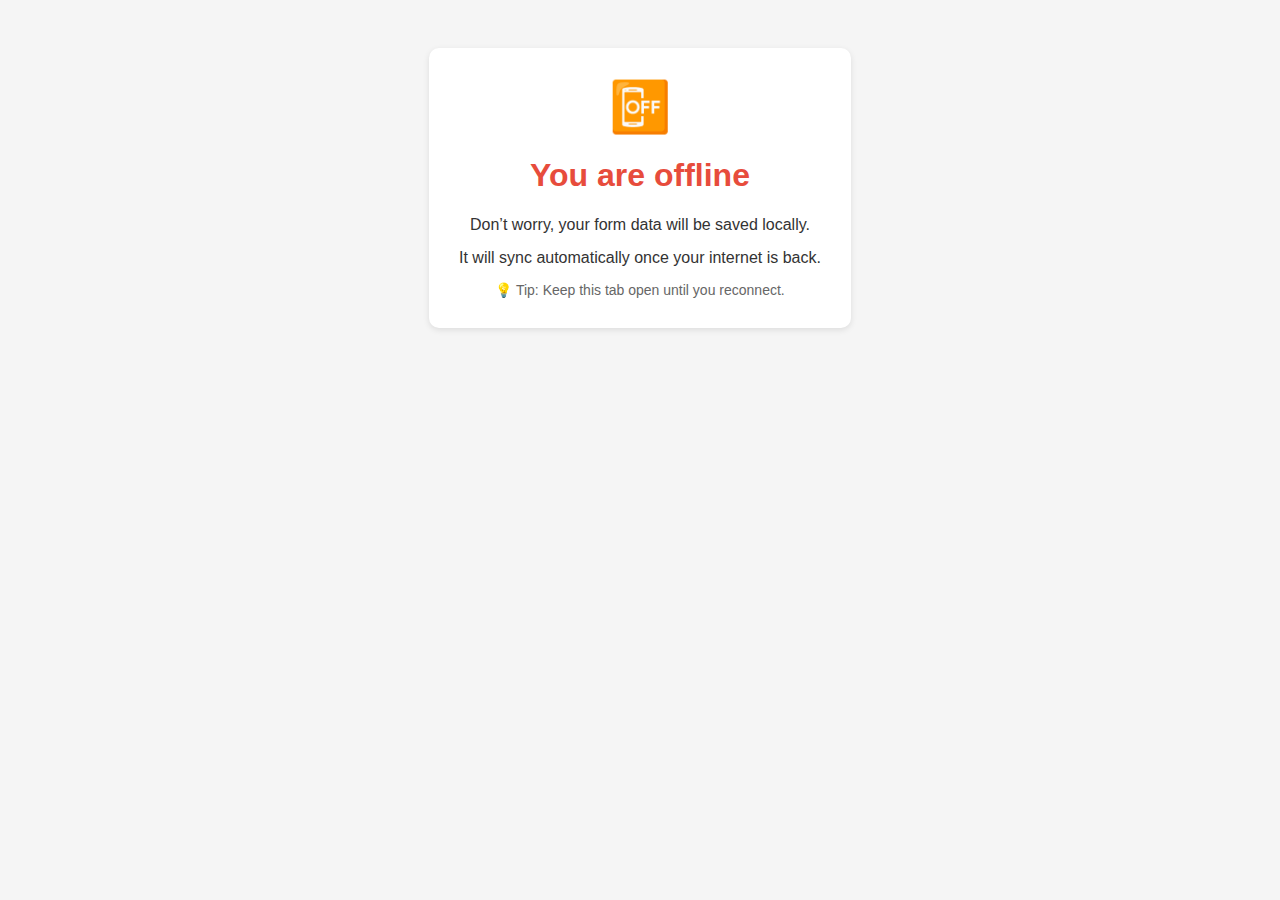
<file: Offline.html>
<!DOCTYPE html>
<html lang="en">
<head>
  <meta charset="UTF-8">
  <meta name="viewport" content="width=device-width, initial-scale=1.0">
  <title>Offline Mode</title>
  <style>
    body {
      font-family: Arial, sans-serif;
      text-align: center;
      background: #f5f5f5;
      color: #333;
      padding: 40px;
    }

    .offline-box {
      background: #fff;
      padding: 30px;
      border-radius: 10px;
      box-shadow: 0 2px 6px rgba(0,0,0,0.1);
      display: inline-block;
    }

    h1 {
      color: #e74c3c;
    }

    p {
      margin: 15px 0;
      font-size: 16px;
    }

    .icon {
      font-size: 50px;
      color: #e74c3c;
      margin-bottom: 20px;
    }

    .tip {
      font-size: 14px;
      color: #666;
      margin-top: 15px;
    }
  </style>
</head>
<body>
  <div class="offline-box">
    <div class="icon">📴</div>
    <h1>You are offline</h1>
    <p>Don’t worry, your form data will be saved locally.</p>
    <p>It will sync automatically once your internet is back.</p>
    <div class="tip">💡 Tip: Keep this tab open until you reconnect.</div>
  </div>
</body>
</html>
</file>
